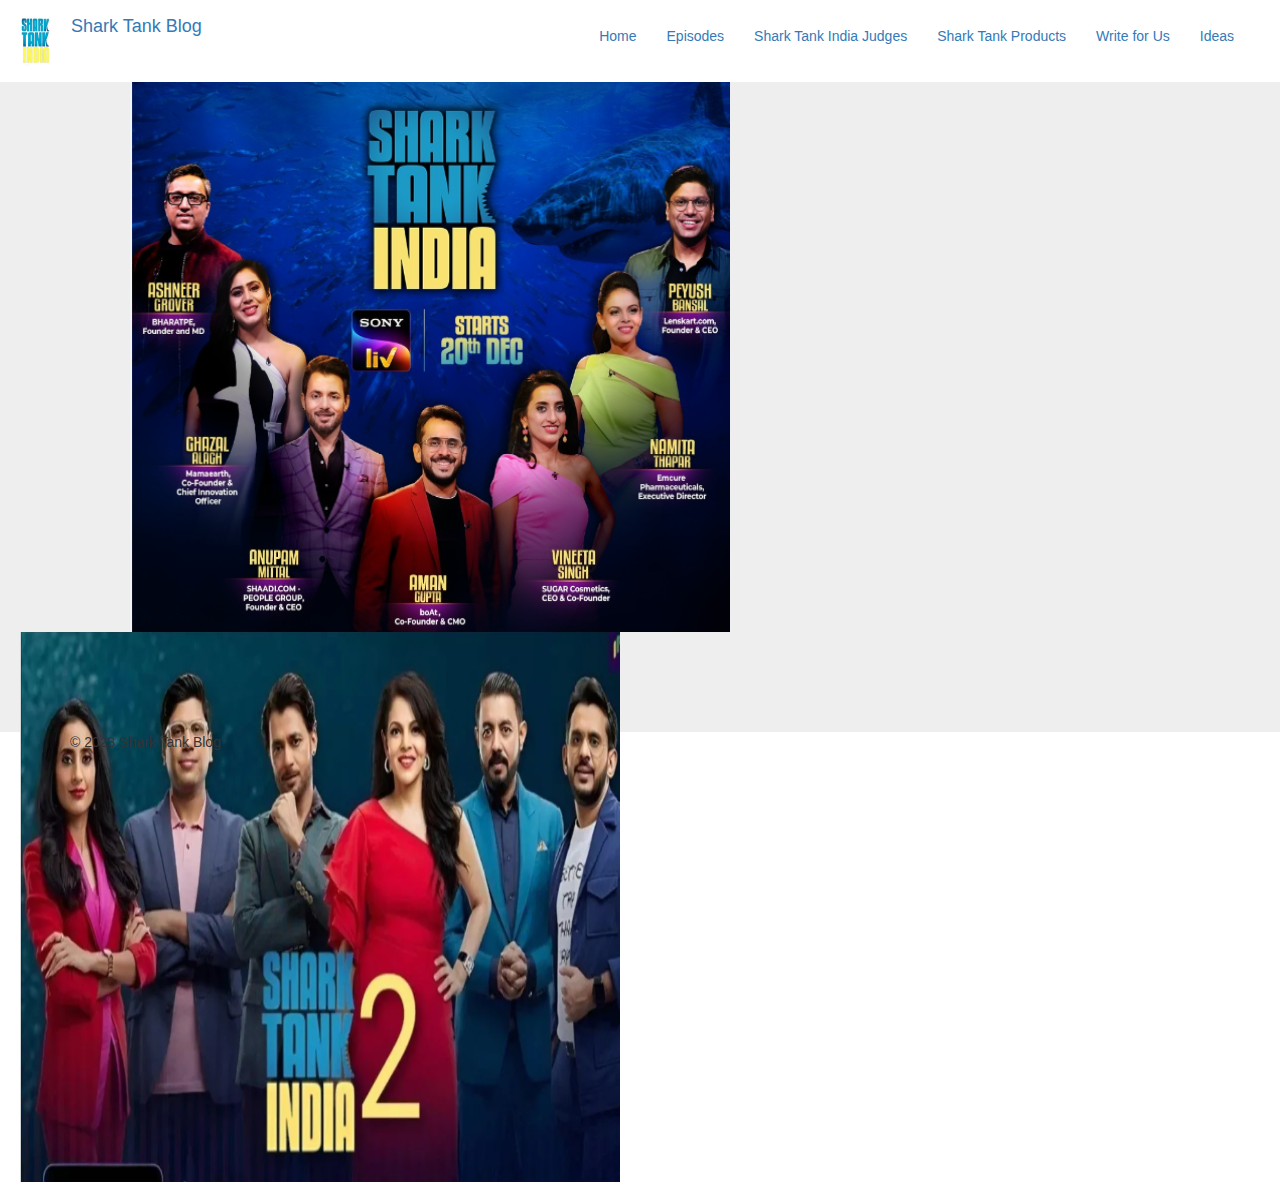
<file: index.html>
<!DOCTYPE html>
<html>
<head>
	<title>Shark Tank Blog - Home</title>
	<link rel="stylesheet" href="https://maxcdn.bootstrapcdn.com/bootstrap/3.3.7/css/bootstrap.min.css">
	<link rel="stylesheet" href="style.css">

	<style>
		.iframe{
			margin: auto;
			width: 50%;
			padding-top: 25px;
			/* padding-bottom: 10px; */
			margin-left: 20px;
		}

		.jumbotron_container{
			height: 650px;
			background-color: #eee;
			margin: auto;
		}

		.tabs{
			/* padding-left: 200px; */
			float: right;
		}

		/* a {
  box-shadow: inset 0 0 0 0 #54b3d6;
  color: #54b3d6;
  margin: 0 -.25rem;
  padding: 0 .25rem;
  transition: color .3s ease-in-out, box-shadow .3s ease-in-out;
}
a:hover {
  box-shadow: inset 100px 0 0 0 #54b3d6;
  color: white;
} */





.hover-underline-animation {
  display: inline-block;
  position: relative;
  color: #0087ca;
}

.hover-underline-animation::after {
  content: '';
  position: absolute;
  width: 100%;
  transform: scaleX(0);
  height: 2px;
  bottom: 0;
  left: 0;
  background-color: #0087ca;
  transform-origin: bottom right;
  transition: transform 0.25s ease-out;
}

.hover-underline-animation:hover::after {
  transform: scaleX(1);
  transform-origin: bottom left;
}

ul {
    display: flex;
    align-items: center;
	/* vertical-align: middle; */
}

li{
	vertical-align: middle;
	padding-top: 10px;
}



	</style>
</head>
<body>
	<!-- Navigation bar -->
	<nav class="navbar navbar-dark bg-dark">
		<div class="container-fluid">
			<div class="navbar-header">
				<button type="button" class="navbar-toggle collapsed" data-toggle="collapse" data-target="#navbar-collapse">
					<span class="sr-only">Toggle navigation</span>
					<span class="icon-bar"></span>
					<span class="icon-bar"></span>
					<span class="icon-bar"></span>
				</button>
				<!-- <a class="navbar-brand" href="#">Shark Tank Blog</a> -->

				<a class="navbar-brand" href="#">
					<img src="sharktank.png" width="40" height="50" class="d-inline-block align-top" alt="">
				  </a>
				  <a class="navbar-brand" href="#">Shark Tank Blog</a>
			</div>

			<div class="collapse navbar-collapse " id="navbar-collapse">
				<ul class="nav navbar-nav tabs">
					<li class="active hover-underline-animation"><a href="#">Home</a></li>
					<li class="hover-underline-animation"><a href="episodes.html">Episodes</a></li>
					<li class="hover-underline-animation"><a href="judges.html">Shark Tank India Judges</a></li>
					<li class="hover-underline-animation"><a href="products.html">Shark Tank Products</a></li>
					<li class="hover-underline-animation"><a href="write-for-us.html">Write for Us</a></li>
					<li class="hover-underline-animation"><a href="ideas.html">Ideas</a></li>
				</ul>
			</div>
		</div>
	</nav>

	<!-- Jumbotron with video -->
	<div class="jumbotron_container">
		<!-- <div class="embed-responsive embed-responsive-16by9" height="200px" width="200px"> -->
		<!-- <div class="embed-responsive embed-responsive" height="200px" width="200px"> -->
			<!-- <div class="iframe" height="400px" width="700px"> -->
			<!-- <iframe class="embed-responsive-item" src="https://youtu.be/WXuoYzyCAfw " height="400px" width="700px"></iframe> -->
			<!-- <iframe class="embed-responsive-item" src="shark_tank_india.png" height="550px" width="600px"></iframe> -->
			<img src="shark_tank_india.png" height="550px" width="600px" style="margin-left: 130px;">
			<img src="shark_tank_2.png" height="550px" width="600px" style="margin-left: 20px; margin-right: 50px;">
		</div>

	
	</div>

	<!-- Main content
	<div class="container">
		<h1>Welcome to Shark Tank Blog!</h1>
		<p>Here, you'll find all the latest updates and insights on the popular television show Shark Tank. Watch the video above for a sneak peek at what's in store for this season!</p>
	</div> -->

	<!-- Footer -->
	<footer>
		<div class="container">
			<p>&copy; 2023 Shark Tank Blog</p>
		</div>
	</footer>

	<script src="https://ajax.googleapis.com/ajax/libs/jquery/3.3.1/jquery.min.js"></script>
	<script src="https://maxcdn.bootstrapcdn.com/bootstrap/3.3.7/js/bootstrap.min.js"></script>
</body>
</html>
</file>
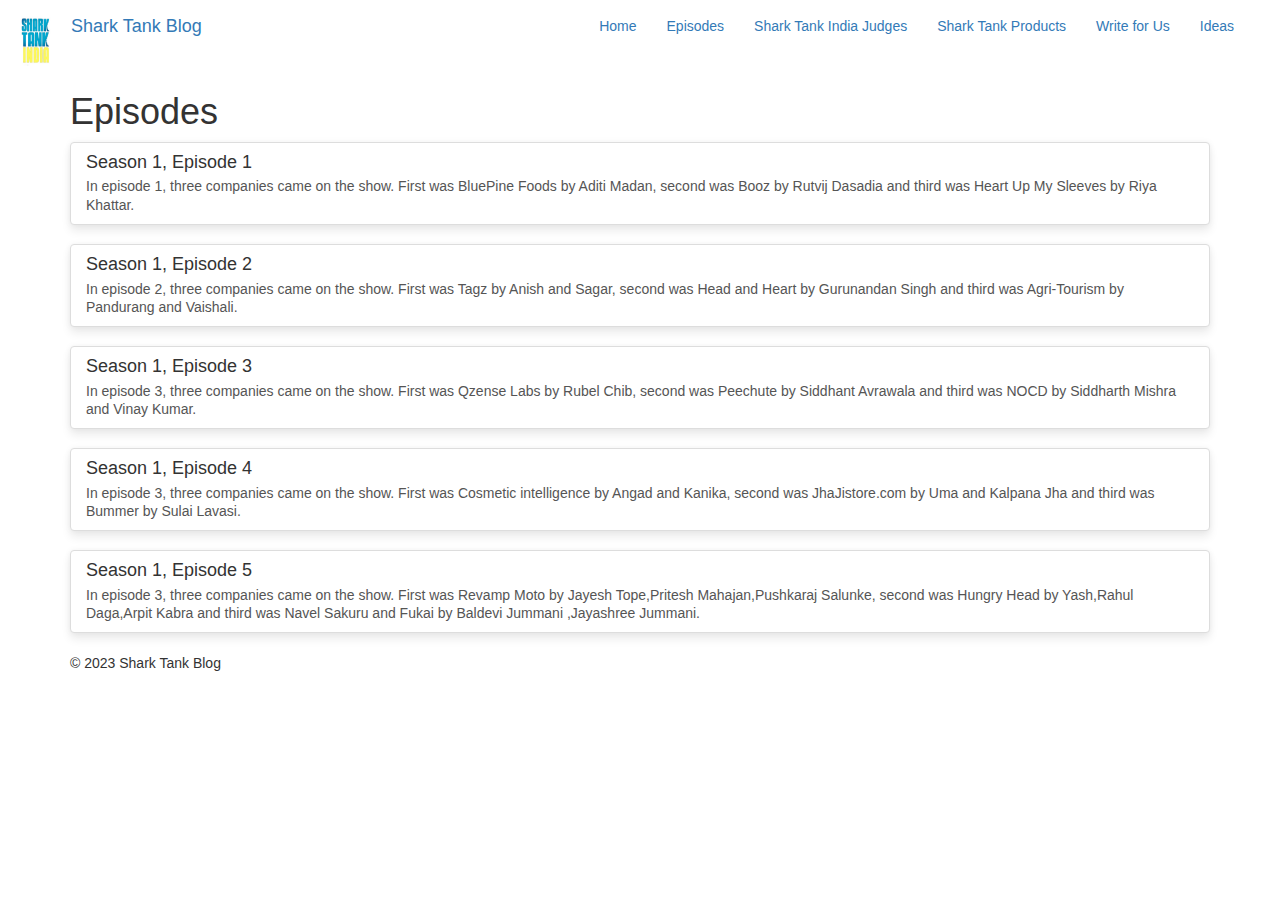
<file: episodes.html>
<!DOCTYPE html>
<html>
<head>
	<title>Shark Tank Blog - Episodes</title>
	<link rel="stylesheet" href="https://maxcdn.bootstrapcdn.com/bootstrap/3.3.7/css/bootstrap.min.css">
	<link rel="stylesheet" href="style.css">
</head>
<body>
		<!-- Navigation bar -->
		<nav class="navbar navbar-dark bg-dark">
			<div class="container-fluid">
				<div class="navbar-header">
					<button type="button" class="navbar-toggle collapsed" data-toggle="collapse" data-target="#navbar-collapse">
						<span class="sr-only">Toggle navigation</span>
						<span class="icon-bar"></span>
						<span class="icon-bar"></span>
						<span class="icon-bar"></span>
					</button>
					<!-- <a class="navbar-brand" href="#">Shark Tank Blog</a> -->
	
					<a class="navbar-brand" href="#">
						<img src="sharktank.png" width="40" height="50" class="d-inline-block align-top" alt="">
					  </a>
					  <a class="navbar-brand" href="#">Shark Tank Blog</a>
				</div>
	
				<div class="collapse navbar-collapse " id="navbar-collapse">
					<ul class="nav navbar-nav tabs">
						<li class="active hover-underline-animation"><a href="index.html">Home</a></li>
						<li class="hover-underline-animation"><a href="episodes.html">Episodes</a></li>
						<li class="hover-underline-animation"><a href="judges.html">Shark Tank India Judges</a></li>
						<li class="hover-underline-animation"><a href="products.html">Shark Tank Products</a></li>
						<li class="hover-underline-animation"><a href="write-for-us.html">Write for Us</a></li>
						<li class="hover-underline-animation"><a href="ideas.html">Ideas</a></li>
					</ul>
				</div>
			</div>
		</nav>
	
<!-- Main content -->
<div class="container">
	<h1>Episodes</h1>
	<!-- <p>Here, you'll find a list of all the episodes of Shark Tank from the current and previous seasons. Click on an episode to learn more about the pitches and the sharks' investments.</p> -->

	<!-- Episode list -->
	<div class="list-group ">
		<a href="https://youtu.be/OG-MwHvM4Ac" class="list-group-item ">
			<h4 class="list-group-item-heading">Season 1, Episode 1</h4>
			<p class="list-group-item-text">In episode 1, three companies came on the show. First was BluePine Foods by Aditi Madan, second was Booz by Rutvij Dasadia and third was Heart Up My Sleeves by Riya Khattar.</p>
		</a>
		<br>
		<a href="https://youtu.be/qX2P0DNFiiM" class="list-group-item">
			<h4 class="list-group-item-heading">Season 1, Episode 2</h4>
			<p class="list-group-item-text">In episode 2, three companies came on the show. First was Tagz by Anish and Sagar, second was Head and Heart by Gurunandan Singh and third was Agri-Tourism by Pandurang and Vaishali.</p>
		</a>
		<br>
		<a href="https://youtu.be/WXuoYzyCAfw" class="list-group-item">
			<h4 class="list-group-item-heading">Season 1, Episode 3</h4>
			<p class="list-group-item-text">In episode 3, three companies came on the show. First was Qzense Labs by Rubel Chib, second was Peechute by Siddhant Avrawala and third was NOCD by Siddharth Mishra and Vinay Kumar.</p>
		</a>
		<br>
		<a href="https://youtu.be/8tR8LAsjJHY" class="list-group-item">
			<h4 class="list-group-item-heading">Season 1, Episode 4</h4>
			<p class="list-group-item-text">In episode 3, three companies came on the show. First was Cosmetic intelligence by Angad and Kanika, second was JhaJistore.com by Uma and Kalpana Jha and third was Bummer by Sulai Lavasi.</p>
		</a>
		<br>
		<a href="https://youtu.be/7Xyr1vT7xnc" class="list-group-item">
			<h4 class="list-group-item-heading">Season 1, Episode 5</h4>
			<p class="list-group-item-text">In episode 3, three companies came on the show. First was Revamp Moto by Jayesh Tope,Pritesh Mahajan,Pushkaraj Salunke, second was Hungry Head by Yash,Rahul Daga,Arpit Kabra and third was Navel Sakuru and Fukai by Baldevi Jummani ,Jayashree Jummani.</p>
		</a>

		<!-- Add more episodes here -->
	</div>
</div>

<!-- Footer -->
<footer>
	<div class="container">
		<p>&copy; 2023 Shark Tank Blog</p>
	</div>
</footer>

<script src="https://ajax.googleapis.com/ajax/libs/jquery/3.3.1/jquery.min.js"></script>
<script src="https://maxcdn.bootstrapcdn.com/bootstrap/3.3.7/js/bootstrap.min.js"></script>

</body>
</html>
</file>
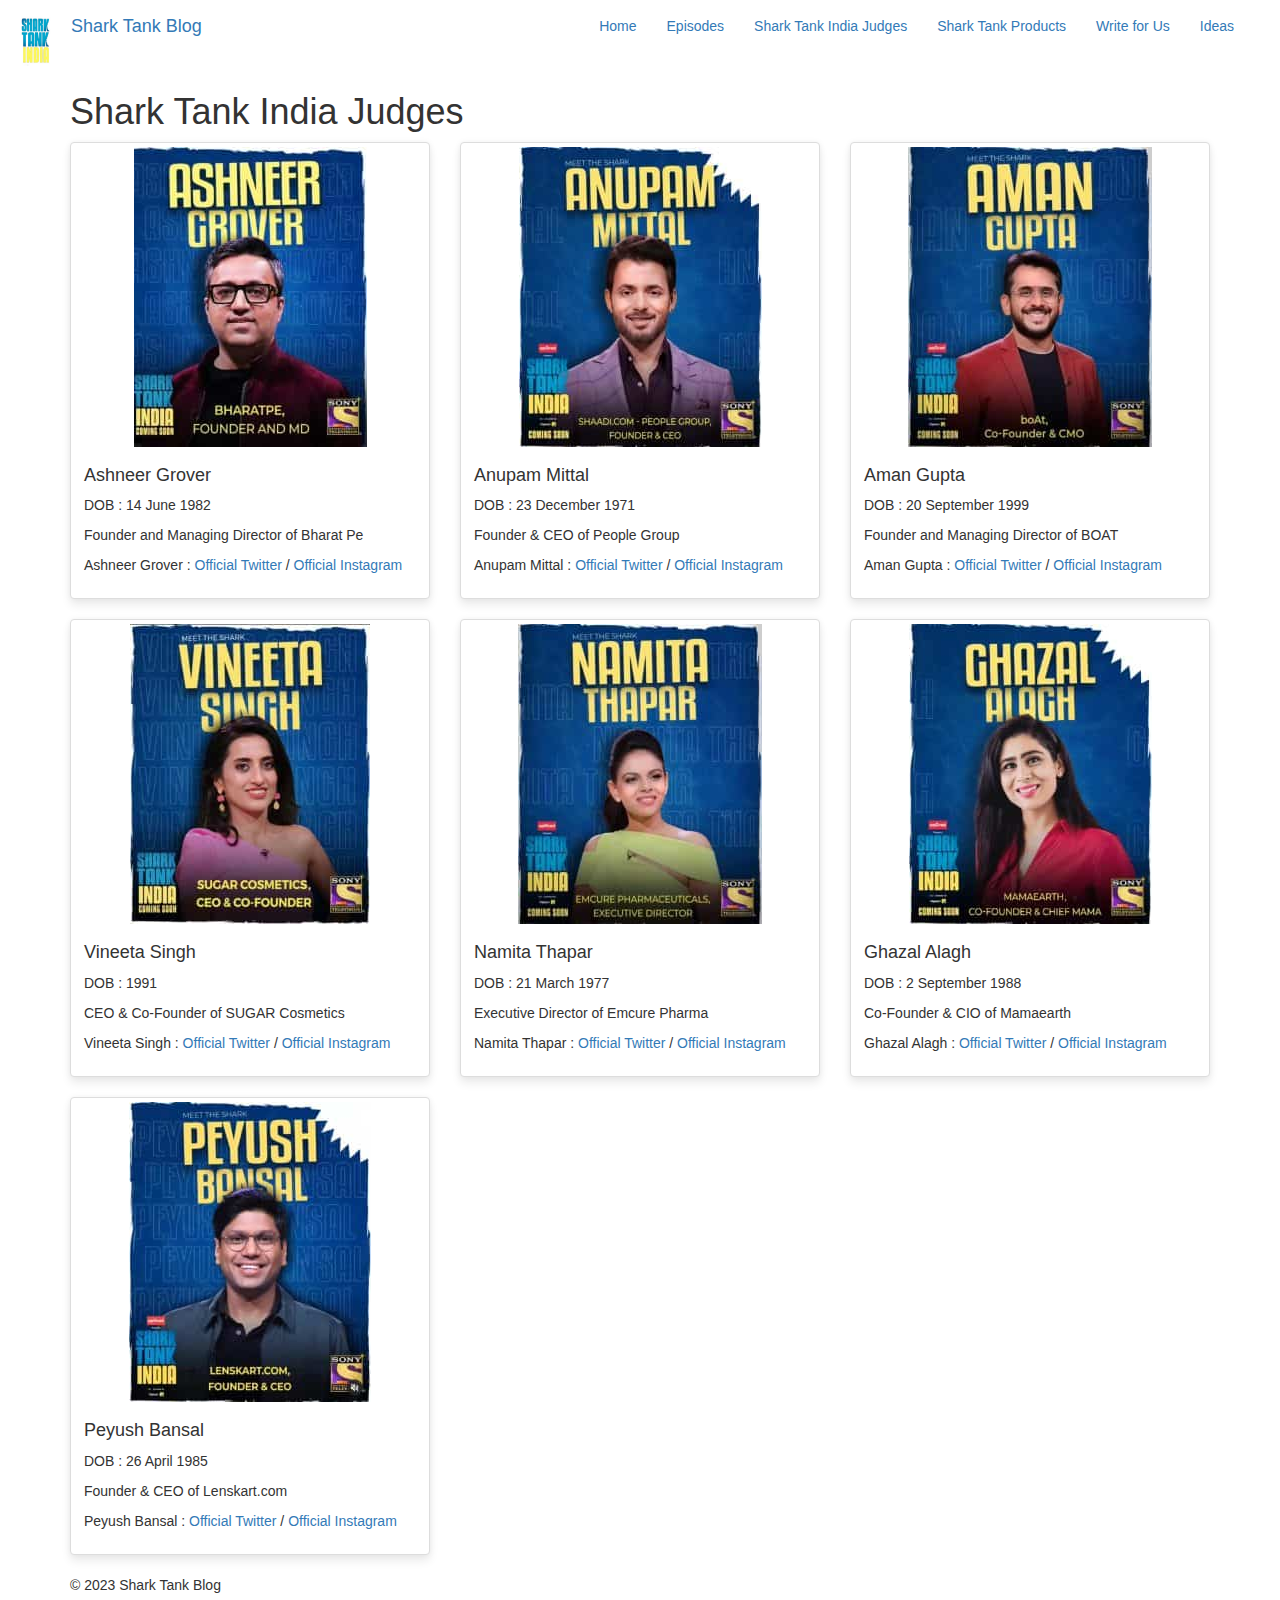
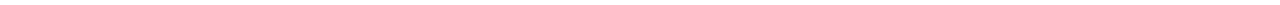
<file: judges.html>
<!DOCTYPE html>
<html>
<head>
	<title>Shark Tank Blog - Shark Tank India Judges</title>
	<link rel="stylesheet" href="https://maxcdn.bootstrapcdn.com/bootstrap/3.3.7/css/bootstrap.min.css">
	<link rel="stylesheet" href="style.css">
</head>
<body>
		<!-- Navigation bar -->
		<nav class="navbar navbar-dark bg-dark">
			<div class="container-fluid">
				<div class="navbar-header">
					<button type="button" class="navbar-toggle collapsed" data-toggle="collapse" data-target="#navbar-collapse">
						<span class="sr-only">Toggle navigation</span>
						<span class="icon-bar"></span>
						<span class="icon-bar"></span>
						<span class="icon-bar"></span>
					</button>
					<!-- <a class="navbar-brand" href="#">Shark Tank Blog</a> -->
	
					<a class="navbar-brand" href="#">
						<img src="sharktank.png" width="40" height="50" class="d-inline-block align-top" alt="">
					  </a>
					  <a class="navbar-brand" href="#">Shark Tank Blog</a>
				</div>
	
				<div class="collapse navbar-collapse " id="navbar-collapse">
					<ul class="nav navbar-nav tabs">
						<li class="active hover-underline-animation"><a href="index.html">Home</a></li>
						<li class="hover-underline-animation"><a href="episodes.html">Episodes</a></li>
						<li class="hover-underline-animation"><a href="judges.html">Shark Tank India Judges</a></li>
						<li class="hover-underline-animation"><a href="products.html">Shark Tank Products</a></li>
						<li class="hover-underline-animation"><a href="write-for-us.html">Write for Us</a></li>
						<li class="hover-underline-animation"><a href="ideas.html">Ideas</a></li>
					</ul>
				</div>
			</div>
		</nav>
	
<!-- Main content -->
<div class="container">
	<h1>Shark Tank India Judges</h1>
	<!-- <p>Here, you'll find a list of the judges for Shark Tank India. Learn more about their backgrounds and experience below.</p> -->

	<!-- Judges list -->
	<div class="row">
		<div class="col-sm-4">
			<div class="thumbnail">
				<img src="ashneer-grover-pic.jpeg" alt="Ashneer-Grover-pic">
				<div class="caption">
					<h4>Ashneer Grover </h4>
					<p>DOB : 14 June 1982</p>
					<p>Founder and Managing Director of Bharat Pe</p>
					<p>Ashneer Grover : <a href="https://twitter.com/Ashneer_Grover">Official Twitter</a> / <a href="https://www.instagram.com/ashneer.grover">Official Instagram</a></p>
				</div>
			</div>
		</div>
		<div class="col-sm-4">
			<div class="thumbnail">
				<img src="anupam-mittal-pic.jpeg" alt="Anupam-Mittal-pic">
				<div class="caption">
					<h4>Anupam Mittal</h4>
					<p>DOB : 23 December 1971</p>
					<p>Founder & CEO of People Group </p>
					<p>Anupam Mittal : <a href="https://twitter.com/AnupamMittal">Official Twitter</a> / <a href="https://www.instagram.com/anchalkumar24/">Official Instagram</a></p>
				</div>
			</div>
		</div>
		<div class="col-sm-4">
			<div class="thumbnail">
				<img src="aman-gupta-pic.jpeg" alt="Aman-Gupta-pic">
				<div class="caption">
					<h4>Aman Gupta</h4>
					<p>DOB : 20 September 1999</p>
					<P>Founder and Managing Director of BOAT</P>
					<p>Aman Gupta : <a href="https://twitter.com/amangupta0303">Official Twitter</a> / <a href="https://www.instagram.com/boatxaman">Official Instagram</a></p>
				</div>
			</div>
		</div>
	</div>

	<div class="row">
		<div class="col-sm-4">
			<div class="thumbnail">
				<img src="vineeta-singh-pic.jpeg" alt="Vineeta-Singh-pic">
				<div class="caption">
					<h4>Vineeta Singh</h4>
					<p>DOB : 1991</p>
					<p>CEO & Co-Founder of SUGAR Cosmetics</p>
					<p>Vineeta Singh : <a href="https://twitter.com/vineetasng">Official Twitter</a> / <a href="https://www.instagram.com/vineetasng/">Official Instagram</a></p>
				</div>
			</div>
		</div>
		<div class="col-sm-4">
			<div class="thumbnail">
				<img src="namita-thapar-pic.jpg" alt="Namita-Thapar-pic">
				<div class="caption">
					<h4>Namita Thapar</h4>
					<p>DOB : 21 March 1977</p>
					<p> Executive Director of Emcure Pharma</p>
					<p>Namita Thapar : <a href="https://twitter.com/namitathapar">Official Twitter</a> / <a href="https://www.instagram.com/namitathapar">Official Instagram</a></p>
				</div>
			</div>
		</div>
		<div class="col-sm-4">
			<div class="thumbnail">
				<img src="gazal-alagh-pic.jpeg" alt="Ghazal-Alagh-pic">
				<div class="caption">
					<h4>Ghazal Alagh</h4>
					<p>DOB : 2 September 1988</p>
					<p>Co-Founder & CIO of Mamaearth </p>
					<p>Ghazal Alagh : <a href="https://twitter.com/GhazalAlagh">Official Twitter</a> / <a href="https://www.instagram.com/ghazalalagh/">Official Instagram</a></p>
				</div>
			</div>
		</div>
	</div>

	<div class="row">
		<div class="col-sm-4">
			<div class="thumbnail">
				<img src="peyush-bansal-pic.jpeg" alt="Peyush-Bansal-pic">
				<div class="caption">
					<h4>Peyush Bansal</h4>
					<p>DOB : 26 April 1985</p>
					<p>Founder & CEO of Lenskart.com</p>
					<p>Peyush Bansal : <a href="https://twitter.com/peyushbansal">Official Twitter</a> / <a href="https://www.instagram.com/peyushbansal">Official Instagram</a></p>
				</div>
			</div>
		</div>
		<!-- <div class="col-sm-4">
			<div class="thumbnail">
				<img src="" alt="Judge 8">
				<div class="caption">
					<h4>Judge 8</h4>
					<p>DOB : </p>
					<p></p>
					<p>Twitter : </p>
					<p>Instagram : </p>
				</div>
			</div>
		</div>
		<div class="col-sm-4">
			<div class="thumbnail">
				<img src="ashneer-grover-pic.jpeg" alt="Judge 9">
				<div class="caption">
					<h4>Judge 9</h4>
					<p>DOB : </p>
					<p></p>
					<p>Twitter : </p>
					<p>Instagram : </p>
				</div>
			</div>
		</div> -->

	</div>
</div>

<!-- Footer -->
<footer>
	<div class="container">
		<p>&copy; 2023 Shark Tank Blog</p>
	</div>
</footer>

<script src="https://ajax.googleapis.com/ajax/libs/jquery/3.3.1/jquery.min.js"></script>
<script src="https://maxcdn.bootstrapcdn.com/bootstrap/3.3.7/js/bootstrap.min.js"></script>

</body>
</html>
</file>
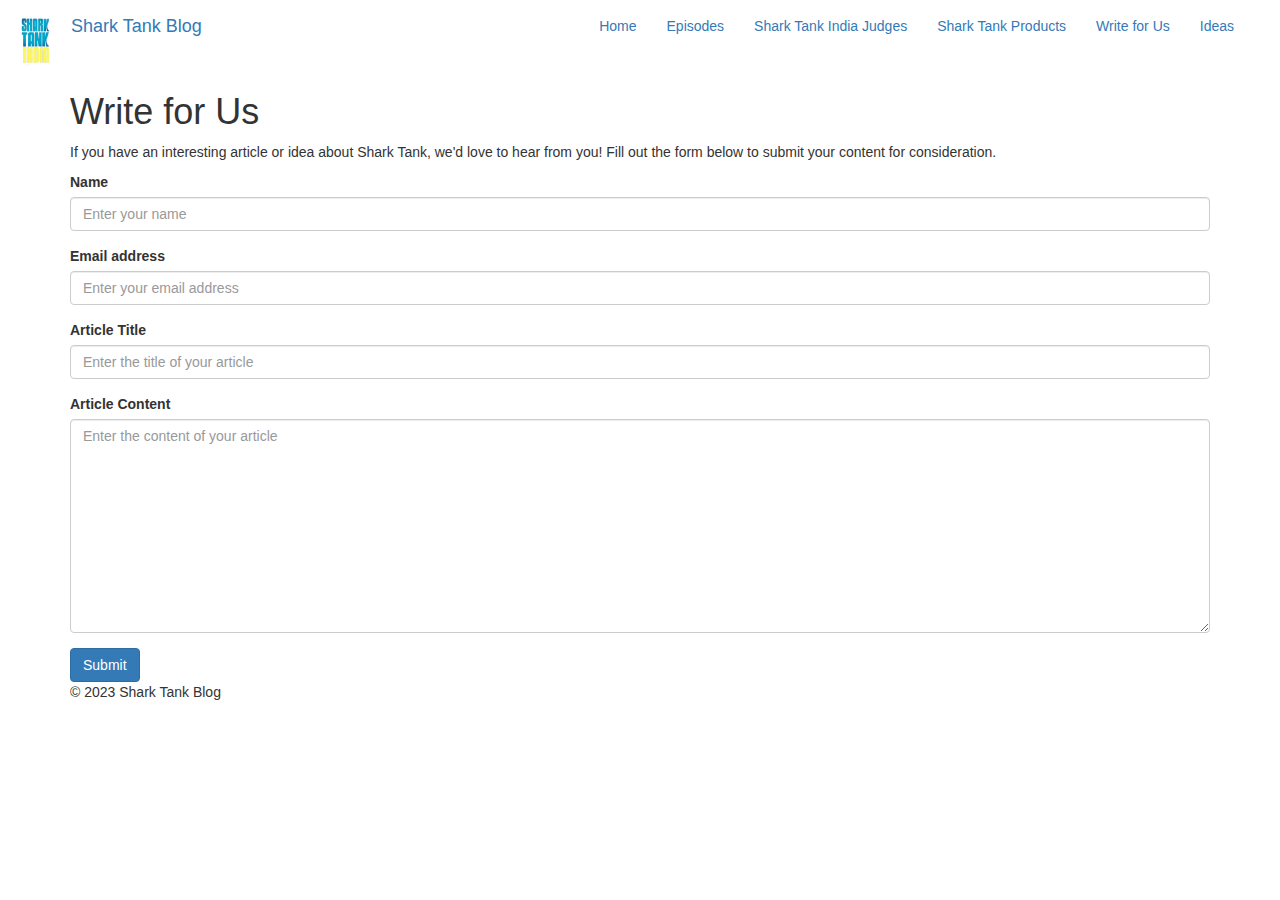
<file: write-for-us.html>
<!DOCTYPE html>
<html>
<head>
	<title>Shark Tank Blog - Write for Us</title>
	<link rel="stylesheet" href="https://maxcdn.bootstrapcdn.com/bootstrap/3.3.7/css/bootstrap.min.css">
	<link rel="stylesheet" href="style.css">
</head>
<body>
		<!-- Navigation bar -->
		<nav class="navbar navbar-dark bg-dark">
			<div class="container-fluid">
				<div class="navbar-header">
					<button type="button" class="navbar-toggle collapsed" data-toggle="collapse" data-target="#navbar-collapse">
						<span class="sr-only">Toggle navigation</span>
						<span class="icon-bar"></span>
						<span class="icon-bar"></span>
						<span class="icon-bar"></span>
					</button>
					<!-- <a class="navbar-brand" href="#">Shark Tank Blog</a> -->
	
					<a class="navbar-brand" href="#">
						<img src="sharktank.png" width="40" height="50" class="d-inline-block align-top" alt="">
					  </a>
					  <a class="navbar-brand" href="#">Shark Tank Blog</a>
				</div>
	
				<div class="collapse navbar-collapse " id="navbar-collapse">
					<ul class="nav navbar-nav tabs">
						<li class="active hover-underline-animation"><a href="index.html">Home</a></li>
						<li class="hover-underline-animation"><a href="episodes.html">Episodes</a></li>
						<li class="hover-underline-animation"><a href="judges.html">Shark Tank India Judges</a></li>
						<li class="hover-underline-animation"><a href="products.html">Shark Tank Products</a></li>
						<li class="hover-underline-animation"><a href="write-for-us.html">Write for Us</a></li>
						<li class="hover-underline-animation"><a href="ideas.html">Ideas</a></li>
					</ul>
				</div>
			</div>
		</nav>
	

<!-- Main content -->
<div class="container">
	<h1>Write for Us</h1>
	<p>If you have an interesting article or idea about Shark Tank, we'd love to hear from you! Fill out the form below to submit your content for consideration.</p>

	<form action="write_for_us.php" method="post">
		<div class="form-group">
			<label for="name">Name</label>
			<input type="text" class="form-control" id="name" name ="name" placeholder="Enter your name">
		</div>
		<div class="form-group">
			<label for="email">Email address</label>
			<input type="email" class="form-control" id="email" name="email" placeholder="Enter your email address">
		</div>
		<div class="form-group">
			<label for="title">Article Title</label>
			<input type="text" class="form-control" id="title" name="title" placeholder="Enter the title of your article">
		</div>
		<div class="form-group">
			<label for="content">Article Content</label>
			<textarea class="form-control" id="content" rows="10" name="content" placeholder="Enter the content of your article"></textarea>
		</div>
		<button type="submit" class="btn btn-primary">Submit</button>
	</action=>
</div>

<!-- Footer -->
<footer>
	<div class="container">
		<p>&copy; 2023 Shark Tank Blog</p>
	</div>
</footer>

<script src="https://ajax.googleapis.com/ajax/libs/jquery/3.3.1/jquery.min.js"></script>
<script src="https://maxcdn.bootstrapcdn.com/bootstrap/3.3.7/js/bootstrap.min.js"></script>
</body>
</html>
</file>
<file: style.css>
.hover-underline-animation {
    display: inline-block;
    position: relative;
    color: #0087ca;
  }
  
  .hover-underline-animation::after {
    content: '';
    position: absolute;
    width: 100%;
    transform: scaleX(0);
    height: 2px;
    bottom: 0;
    left: 0;
    background-color: #0087ca;
    transform-origin: bottom right;
    transition: transform 0.25s ease-out;
  }
  
  .hover-underline-animation:hover::after {
    transform: scaleX(1);
    transform-origin: bottom left;
  }

  .tabs{
    /* padding-left: 200px; */
    float: right;
}



.thumbnail{
    border-radius: 4px;
    background: #fff;
    box-shadow: 0 6px 10px rgba(0,0,0,.08), 0 0 6px rgba(0,0,0,.05);
      transition: .3s transform cubic-bezier(.155,1.105,.295,1.12),.3s box-shadow,.3s -webkit-transform cubic-bezier(.155,1.105,.295,1.12);
  /* padding: 14px 80px 18px 36px; */
  cursor: pointer;
  }

.thumbnail:hover{
    transform: scale(1.05);
 box-shadow: 0 10px 20px rgba(0,0,0,.12), 0 4px 8px rgba(0,0,0,.06);
 }

.list-group-item{
    border-radius: 4px;
    background: #fff;
    box-shadow: 0 6px 10px rgba(0,0,0,.08), 0 0 6px rgba(0,0,0,.05);
      transition: .3s transform cubic-bezier(.155,1.105,.295,1.12),.3s box-shadow,.3s -webkit-transform cubic-bezier(.155,1.105,.295,1.12);
  /* padding: 14px 80px 18px 36px; */
  cursor: pointer;
}

.list-group-item:hover{
    transform: scale(1.05);
 box-shadow: 0 10px 20px rgba(0,0,0,.12), 0 4px 8px rgba(0,0,0,.06);
}
</file>
